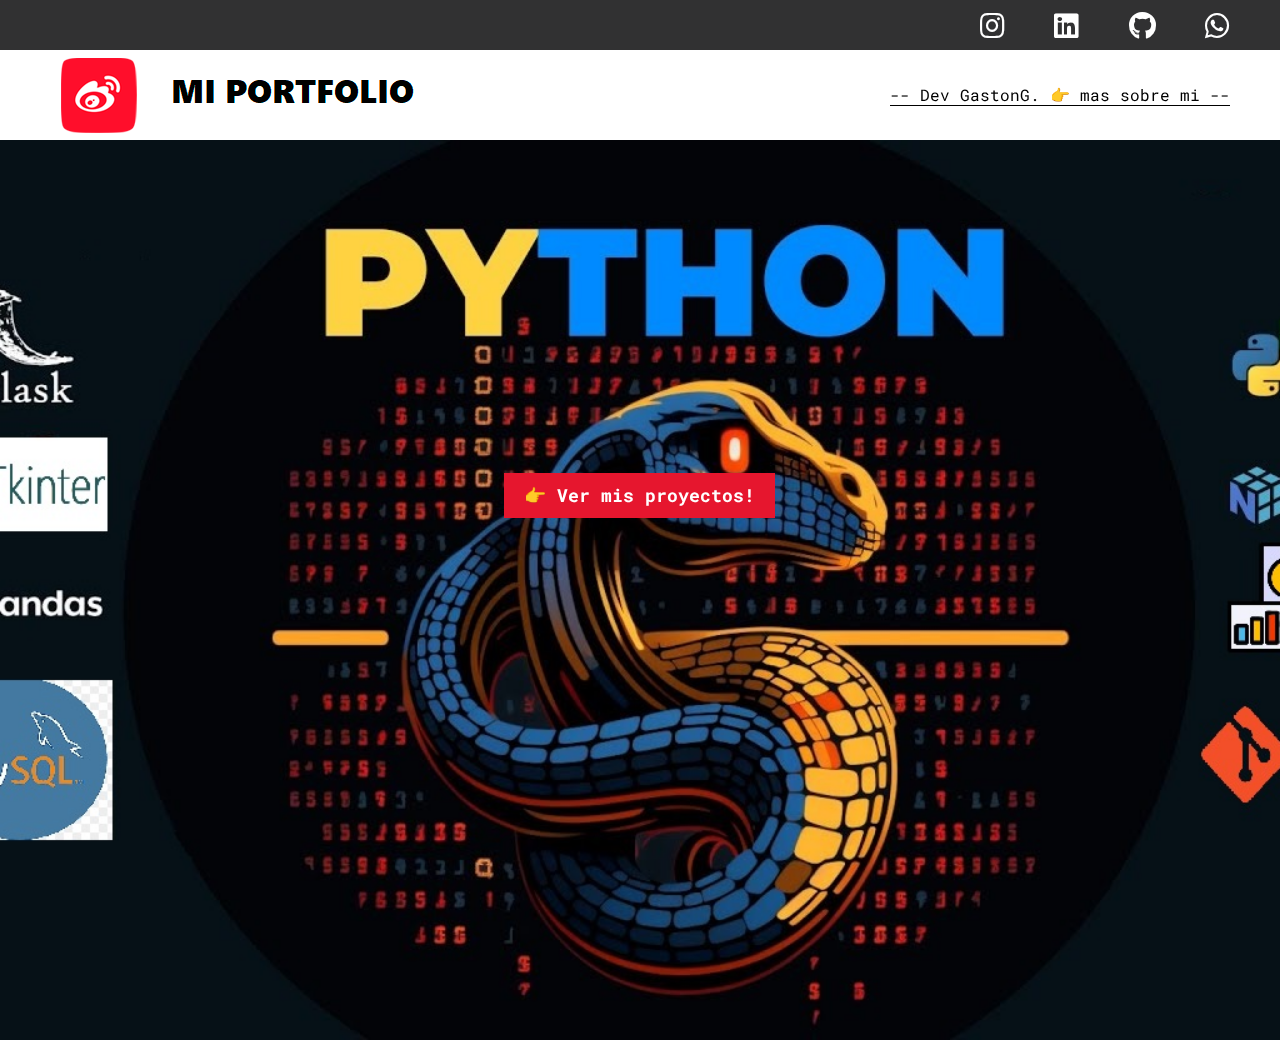
<file: index.html>
<!DOCTYPE html>
<html lang="es">
<head>
    <meta charset="UTF-8">
    <meta http-equiv="X-UA-Compatible" content="IE=edge">
    <meta name="viewport" content="width=device-width, initial-scale=1.0">
    <title>Dev Gaston.G</title>
    <link rel="icon" href="img/ico.ico">
    <link rel="stylesheet" href="css/main.css">
    <link rel="stylesheet" href="css/all.min.css">
    <link rel="stylesheet" href="css/media-query.css">
</head>
<body class="home-body">
    
    <header class="header">
        <div class="social">
            <div class="social-icons">
                <a href="https://www.instagram.com/gaston_077"><i class="fab fa-instagram"></i></a>
                <a href="https://www.linkedin.com/in/gaston-garanton-b1828b292/"><i class="fab fa-linkedin"></i></a>
                <a href="https://github.com/rusogas"><i class="fab fa-github"></i></a>
                <a href="https://wa.me/+5493484399596"><i class="fab fa-whatsapp"></i></a>
            </div>
        </div>
        <nav class="nav">
            <div class="nav-logo">
                <a href="index.html"></a>
                    <img src="img/logoo.png" alt="logo de pagina">

            </div>
            <div class="nav-link">
                <a href="profile.html">-- Dev GastonG. 👉 mas sobre mi --</a>

            </div>

        </nav>
    </header>
    <main class="home-main">
        <div class="main-container">
            <p class="main-container__text">
            </p>
            <a class="main-container__link" href="blogs.html">👉 Ver mis proyectos! </a>

        </div>

    </main>
</body>
</html>
</file>
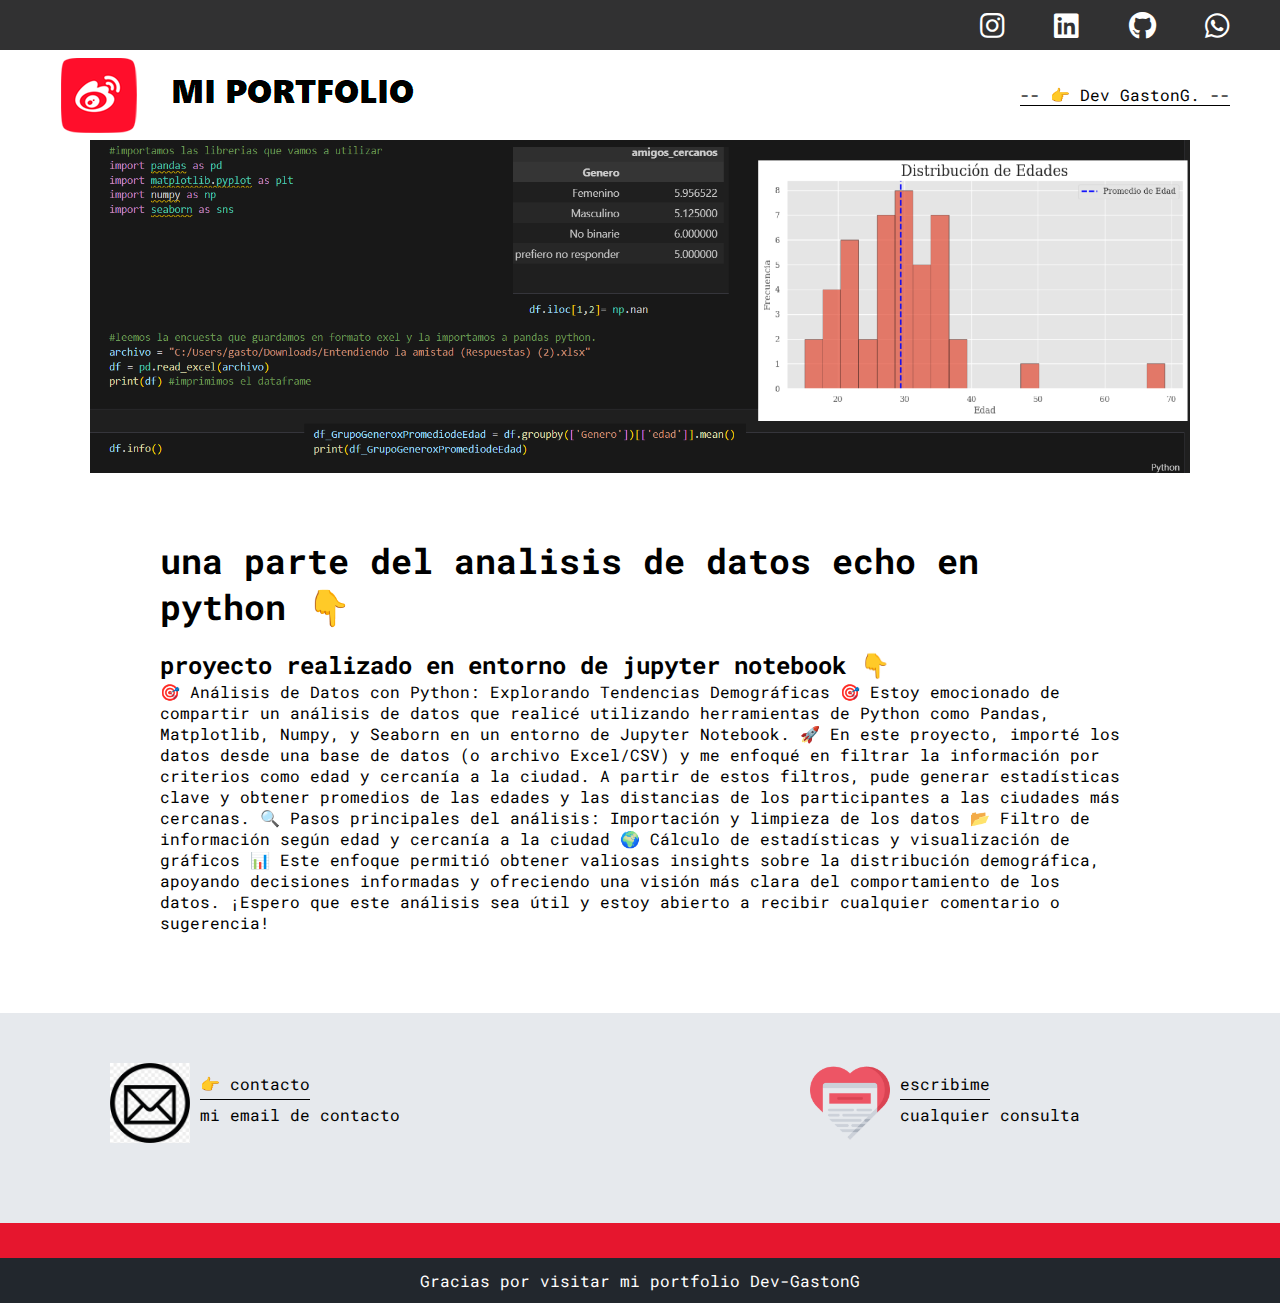
<file: blog.html>
<!DOCTYPE html>
<html lang="es">

<head>
    <meta charset="UTF-8">
    <meta http-equiv="X-UA-Compatible" content="IE=edge">
    <meta name="viewport" content="width=device-width, initial-scale=1.0">
    <title>Dev Gaston.G</title>
    <link rel="icon" href="img/ico.ico">
    <link rel="stylesheet" href="css/main.css">
    <link rel="stylesheet" href="css/all.min.css">
    <link rel="stylesheet" href="css/media-query.css">

</head>

<body>

    <header class="header">
        <div class="social">
            <div class="social-icons">
                <a href="https://www.instagram.com/gaston_077"><i class="fab fa-instagram"></i></a>
                <a href="https://www.linkedin.com/in/gaston-garanton-b1828b292/"><i class="fab fa-linkedin"></i></a>
                <a href="https://github.com/rusogas"><i class="fab fa-github"></i></a>
                <a href="https://wa.me/+5493484399596"><i class="fab fa-whatsapp"></i></a>
            </div>
        </div>
        <nav class="nav">
            <div class="nav-logo">
                <a href="index.html"></a>
                <img src="img/logoo.png" alt="logo de pagina">

            </div>
            <div class="nav-link">
                <a href="profile.html">-- 👉 Dev GastonG. -- </a>

            </div>

        </nav>
    </header>
    <main class="main-blog">
        <div class="main-blog__content">
            <img src="img/analisisdatos.png" alt="">
            <article class="blog-content__article">
                <h1>una parte del analisis de datos echo en python 👇</h1>
                <h2>proyecto realizado en entorno de jupyter notebook 👇</h2>

                <p>
                    🎯 Análisis de Datos con Python: Explorando Tendencias Demográficas 🎯
                    Estoy emocionado de compartir un análisis de datos que realicé utilizando herramientas de Python como Pandas, Matplotlib, Numpy, y Seaborn en un entorno de Jupyter Notebook. 🚀
                    En este proyecto, importé los datos desde una base de datos (o archivo Excel/CSV) y me enfoqué en filtrar la información por criterios como edad y cercanía a la ciudad. A partir de estos filtros, pude generar estadísticas clave y obtener promedios de las edades y las distancias de los participantes a las ciudades más cercanas.
                    🔍 Pasos principales del análisis:
                    Importación y limpieza de los datos 📂
                    Filtro de información según edad y cercanía a la ciudad 🌍
                    Cálculo de estadísticas y visualización de gráficos 📊
                    Este enfoque permitió obtener valiosas insights sobre la distribución demográfica, apoyando decisiones informadas y ofreciendo una visión más clara del comportamiento de los datos.
                    ¡Espero que este análisis sea útil y estoy abierto a recibir cualquier comentario o sugerencia!
                </p>

            </article>

        </div>

    </main>

    <section class="section-contact">
        <div class="contact">
            <img src="img/email.png" alt="">
            <div class="contact-info">
                <a href="mailto:gastonruso077@gmail.com">👉 contacto </a>
                <p>mi email de contacto</p>
            </div>
        </div>

        <div class="contact">
            <img src="img/006-like.png" alt="">
            <div class="contact-info">
                <a href="">escribime</a>
                <p>cualquier consulta</p>

            </div>

        </div>

    </section>

    <footer>
        <p>Gracias por visitar mi portfolio Dev-GastonG</p>
    </footer>
</body>

</html>
</file>
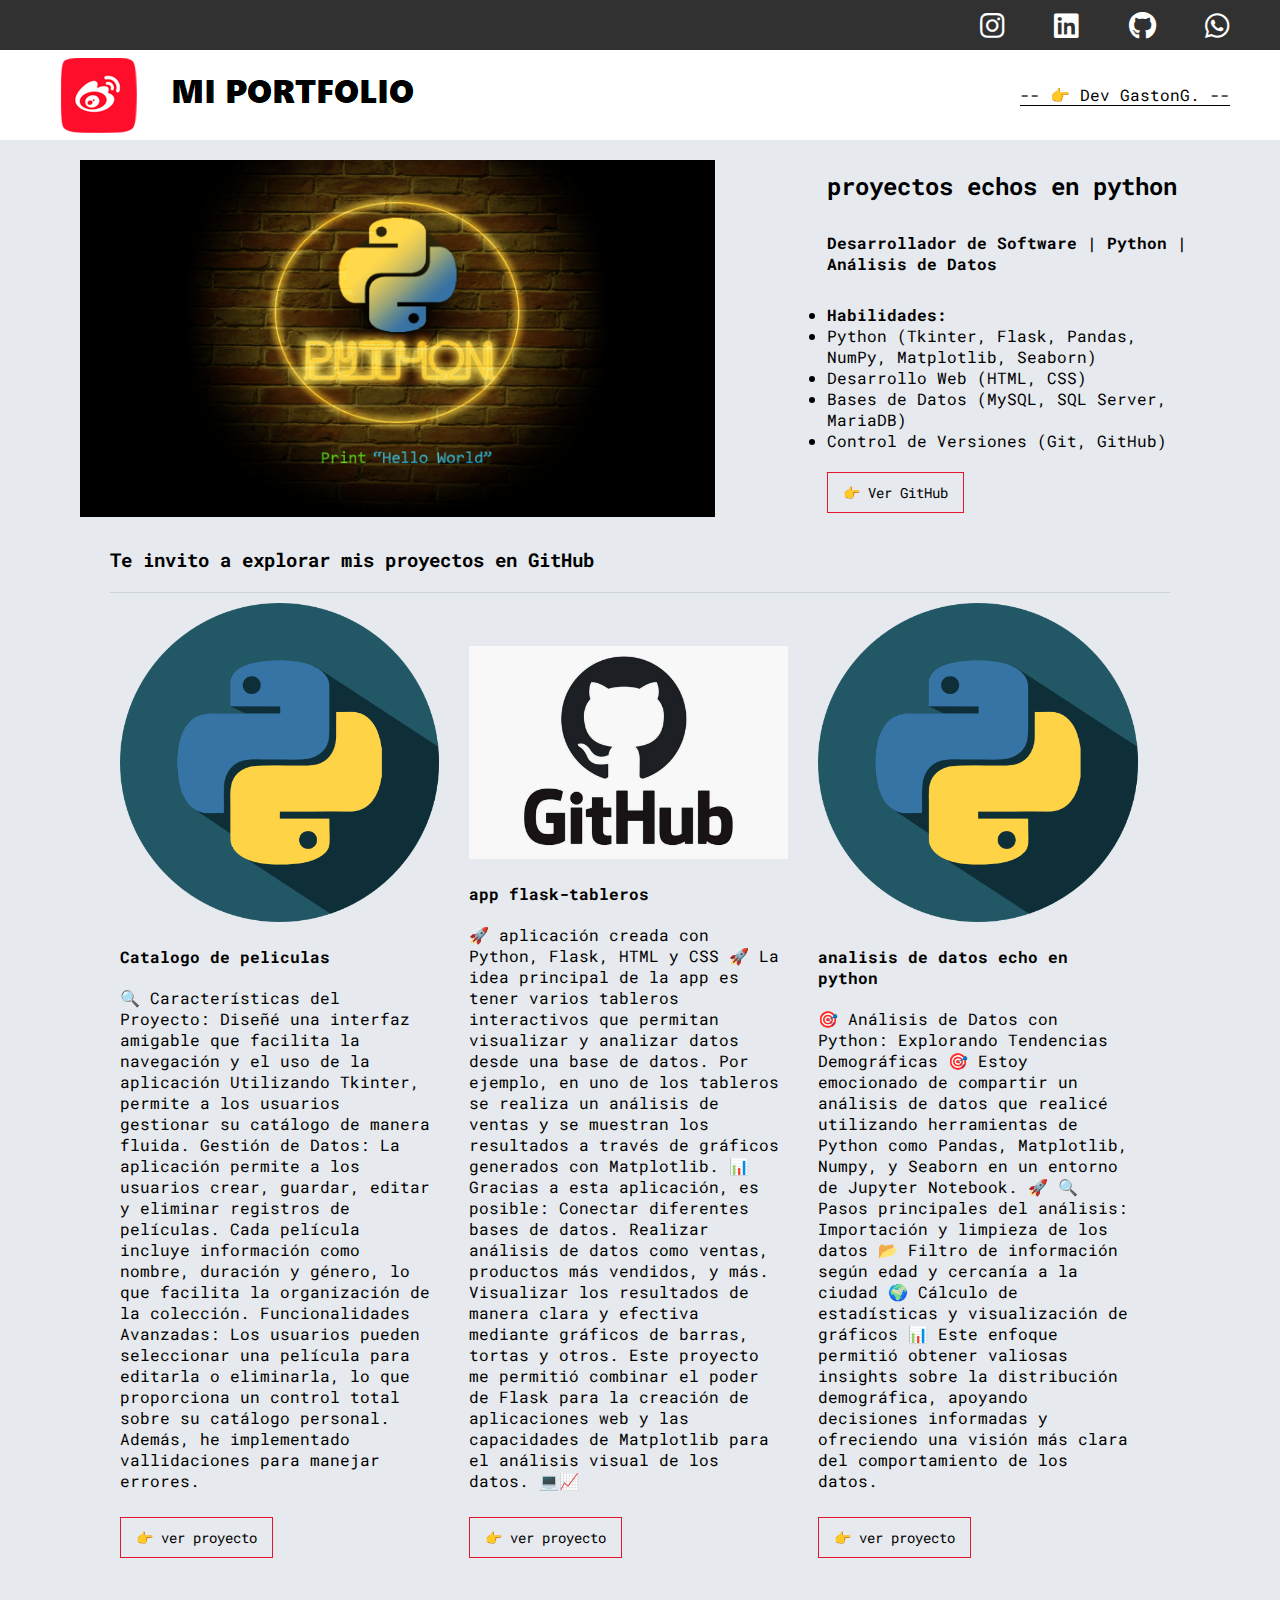
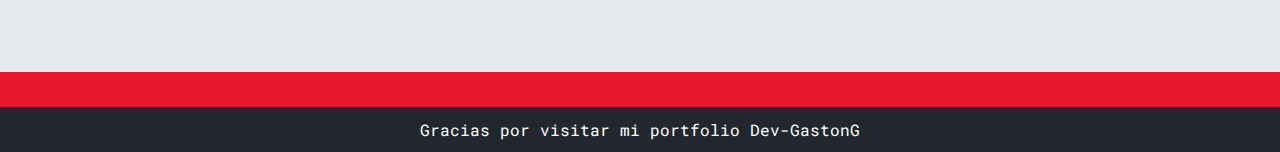
<file: blogs.html>
<!DOCTYPE html>
<html lang="es">

<head>
    <meta charset="UTF-8">
    <meta http-equiv="X-UA-Compatible" content="IE=edge">
    <meta name="viewport" content="width=device-width, initial-scale=1.0">
    <title>Dev Gaston.G</title>
    <link rel="icon" href="img/ico.ico">
    <link rel="stylesheet" href="css/main.css">
    <link rel="stylesheet" href="css/all.min.css">
    <link rel="stylesheet" href="css/media-query.css">
</head>

<body>

    <header class="header">
        <div class="social">
            <div class="social-icons">
                <a href="https://www.instagram.com/gaston_077"><i class="fab fa-instagram"></i></a>
                <a href="https://www.linkedin.com/in/gaston-garanton-b1828b292/"><i class="fab fa-linkedin"></i></a>
                <a href="https://github.com/rusogas"><i class="fab fa-github"></i></a>
                <a href="https://wa.me/+5493484399596"><i class="fab fa-whatsapp"></i></a>
            </div>
        </div>
        <nav class="nav">
            <div class="nav-logo">
                <a href="index.html"></a>
                <img src="img/logoo.png" alt="logo de pagina">

            </div>
            <div class="nav-link">
                <a href="profile.html">-- 👉 Dev GastonG. --</a>

            </div>

        </nav>
    </header>
    <main class="blogs-main">
        <section class="news">
            <div class="news-content">
                <img src="img/pythonp.png" alt="img de blog">
                <div class="news-info">
                    <h2>proyectos echos en python</h2>
                    <p>
                        <strong>Desarrollador de Software | Python | Análisis de Datos</strong>
                        
                    <ul>
                        <li><strong>Habilidades:</strong></li>
                        <li>Python (Tkinter, Flask, Pandas, NumPy, Matplotlib, Seaborn)</li>
                        <li>Desarrollo Web (HTML, CSS)</li>
                        <li>Bases de Datos (MySQL, SQL Server, MariaDB)</li>
                        <li>Control de Versiones (Git, GitHub)</li>
                    </ul>
                    </p>

                    <a class="blogs-btn" href="https://github.com/rusogas">👉 Ver GitHub </a>

                </div>
            </div>

        </section>

        <section class="posts">
            <h3>Te invito a explorar mis proyectos en GitHub </h3>
            <div class="posts-blog">
                <img src="img/python.png" alt="github">
                <h4>Catalogo de peliculas </h4>
                <p>
                    🔍 Características del Proyecto:
                    Diseñé una interfaz amigable que facilita la navegación y el uso de la aplicación Utilizando Tkinter, 
                    permite a los usuarios gestionar su catálogo de manera fluida.
                    Gestión de Datos: La aplicación permite a los usuarios crear, guardar, editar y eliminar registros de películas. Cada
                    película incluye información como nombre, duración y género, lo que facilita la organización de la colección.
                    Funcionalidades Avanzadas: Los usuarios pueden seleccionar una película para editarla o eliminarla, lo que proporciona
                    un control total sobre su catálogo personal. Además, he implementado vallidaciones para manejar errores.
                <p>
                <a class="blogs-btn" href="https://github.com/rusogas/catalogo_peliculas">👉 ver proyecto </a>
            </div>
            <div class="posts-blog">
                <img src="img/github.jpg" alt="github">
                <h4>app flask-tableros </h4>
                <p>
                    🚀 aplicación creada con Python, Flask, HTML y CSS 🚀
                    La idea principal de la app es tener varios tableros interactivos que permitan visualizar y analizar datos desde una
                    base de datos. Por ejemplo, en uno de los tableros se realiza un análisis de ventas y se muestran los resultados a
                    través de gráficos generados con Matplotlib. 📊
                    Gracias a esta aplicación, es posible:
                    Conectar diferentes bases de datos.
                    Realizar análisis de datos como ventas, productos más vendidos, y más.
                    Visualizar los resultados de manera clara y efectiva mediante gráficos de barras, tortas y otros.
                    Este proyecto me permitió combinar el poder de Flask para la creación de aplicaciones web y las capacidades de
                    Matplotlib para el análisis visual de los datos. 💻📈
                </p>
                <a class="blogs-btn" href="https://github.com/rusogas/flask-tableros"> 👉 ver proyecto </a>
            </div>
            <div class="posts-blog">
                <img src="img/python.png" alt="github">
                <h4>analisis de datos echo en python </h4>
                <p>
                    🎯 Análisis de Datos con Python: Explorando Tendencias Demográficas 🎯
                    Estoy emocionado de compartir un análisis de datos que realicé utilizando herramientas de Python como Pandas,
                    Matplotlib, Numpy, y Seaborn en un entorno de Jupyter Notebook. 🚀
                    🔍 Pasos principales del análisis:
                    Importación y limpieza de los datos 📂
                    Filtro de información según edad y cercanía a la ciudad 🌍
                    Cálculo de estadísticas y visualización de gráficos 📊
                    Este enfoque permitió obtener valiosas insights sobre la distribución demográfica, apoyando decisiones informadas y
                    ofreciendo una visión más clara del comportamiento de los datos.
                </p>
                <a class="blogs-btn" href="blog.html">👉 ver proyecto </a>
            </div>

        </section>



    </main>
    <footer>
        <p>Gracias por visitar mi portfolio Dev-GastonG</p>
    </footer>
</body>

</html>
</file>
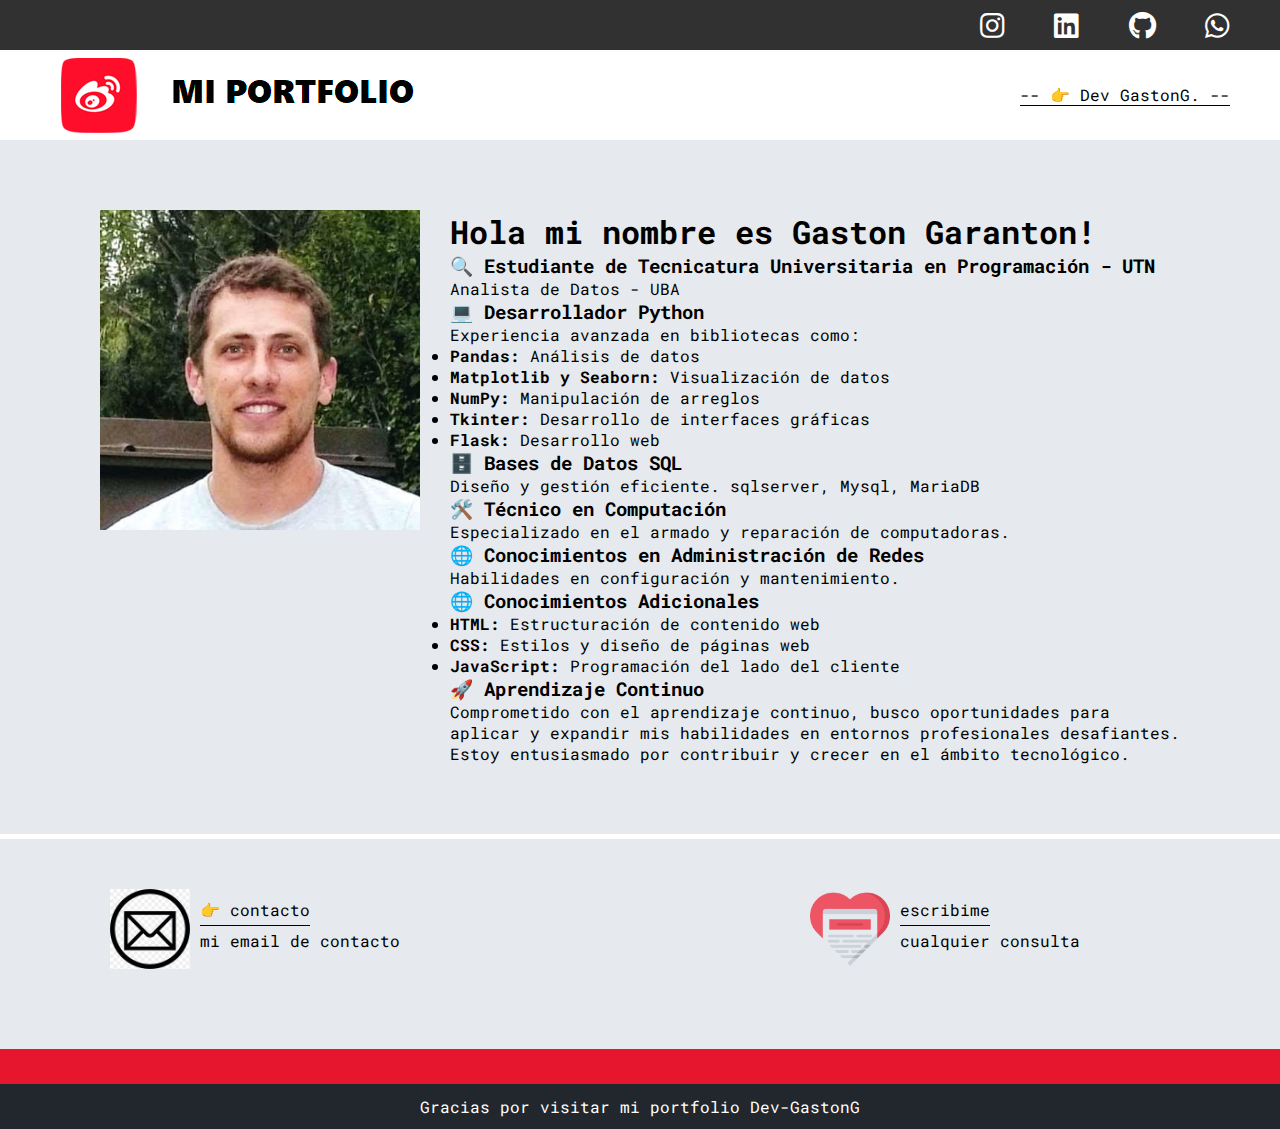
<file: profile.html>
<!DOCTYPE html>
<html lang="es">

<head>
    <meta charset="UTF-8">
    <meta http-equiv="X-UA-Compatible" content="IE=edge">
    <meta name="viewport" content="width=device-width, initial-scale=1.0">
    <title>Dev Gaston.G</title>
    <link rel="icon" href="img/ico.ico">
    <link rel="stylesheet" href="css/main.css">
    <link rel="stylesheet" href="css/all.min.css">
    <link rel="stylesheet" href="css/media-query.css">
</head>

<body>

    <header class="header">
        <div class="social">
            <div class="social-icons">
                <a href="https://www.instagram.com/gaston_077"><i class="fab fa-instagram"></i></a>
                <a href="https://www.linkedin.com/in/gaston-garanton-b1828b292/"><i class="fab fa-linkedin"></i></a>
                <a href="https://github.com/rusogas"><i class="fab fa-github"></i></a>
                <a href="https://wa.me/+5493484399596"><i class="fab fa-whatsapp"></i></a>
            </div>
        </div>
        <nav class="nav">
            <div class="nav-logo">
                <a href="index.html"></a>
                <img src="img/logoo.png" alt="logo de pagina">

            </div>
            <div class="nav-link">
                <a href="profile.html">-- 👉 Dev GastonG. -- </a>

            </div>

        </nav>
    </header>
    <main>
        <section class="profile">
            <div class="profile-img">
                <img src="img/gaston.jpg" alt="">
            </div>
            <div class="profile-info">
                <h1> Hola mi nombre es Gaston Garanton! </h1>
                <h3>🔍 Estudiante de Tecnicatura Universitaria en Programación - UTN</h3>
                <p>Analista de Datos - UBA</p>
            
                <h3>💻 Desarrollador Python</h3>
                <p>Experiencia avanzada en bibliotecas como:</p>
                <ul>
                    <li><strong>Pandas:</strong> Análisis de datos</li>
                    <li><strong>Matplotlib y Seaborn:</strong> Visualización de datos</li>
                    <li><strong>NumPy:</strong> Manipulación de arreglos</li>
                    <li><strong>Tkinter:</strong> Desarrollo de interfaces gráficas</li>
                    <li><strong>Flask:</strong> Desarrollo web</li>
                </ul>
            
                <h3>🗄️ Bases de Datos SQL</h3>
                <p>Diseño y gestión eficiente. sqlserver, Mysql, MariaDB</p>
            
                <h3>🛠️ Técnico en Computación</h3>
                <p>Especializado en el armado y reparación de computadoras.</p>
            
                <h3>🌐 Conocimientos en Administración de Redes</h3>
                <p>Habilidades en configuración y mantenimiento.</p>

                <h3>🌐 Conocimientos Adicionales</h3>
                <ul>
                    <li><strong>HTML:</strong> Estructuración de contenido web</li>
                    <li><strong>CSS:</strong> Estilos y diseño de páginas web</li>
                    <li><strong>JavaScript:</strong> Programación del lado del cliente</li>
                </ul>
            
                <h3>🚀 Aprendizaje Continuo</h3>
                <p>Comprometido con el aprendizaje continuo, busco oportunidades para aplicar y expandir mis habilidades en entornos profesionales desafiantes. Estoy entusiasmado por contribuir y crecer en el ámbito tecnológico.</p>

            </div>

    </main>


    <section class="section-contact">
        <div class="contact">
            <img src="img/email.png" alt="">
            <div class="contact-info">
                <a href="mailto:gastonruso077@gmail.com">👉 contacto </a>
                <p>mi email de contacto</p>
            </div>
        </div>

        <div class="contact">
            <img src="img/006-like.png" alt="">
            <div class="contact-info">
                <a href="">escribime</a>
                <p>cualquier consulta</p>

            </div>

        </div>

    </section>

    <footer>
        <p>Gracias por visitar mi portfolio Dev-GastonG</p>
    </footer>
</body>

</html>
</file>
<file: css/main.css>
/* Roboto Slab 400, 700
   Roboto 400 500 700 900
   Roboto Mono 400 500 700
*/

@import url('https://fonts.googleapis.com/css2?family=Roboto+Mono:wght@400;500;700&family=Roboto+Slab:wght@400;700&family=Roboto:wght@400;500;700;900&display=swap');

/* Reseteo de estilos */
* {
  padding: 0;
  margin: 0;
  box-sizing: border-box;
}

body {
  font-family: 'Roboto Mono', sans-serif;
  font-weight: 400;
}

.home-body {
  position: fixed;
  top: 0;
  bottom: 0;
  left: 0;
  right: 0;
}

/* HEADER - Social */
.header {
  width: 100%;
  height: 140px;
  display: grid;
  grid-template-rows: 1fr 1fr;
}

.social {
  background-color: #313132;
  width: 100%;
  height: 50px;
  display: grid;
}

.social-icons {
  width: 250px;
  height: auto;
  display: flex;
  align-items: center;
  justify-content: space-between;
  justify-self: end;
  margin-right: 50px;
}

.social-icons a {
  color: #fff;
  font-size: 28px;
}

.social-icons a:hover {
  color: #616161;
}

/* HEADER - Menu de Navegación */
.nav {
  display: grid;
  grid-template-columns: 1fr 1fr;
  height: 90px;
}

.nav-logo {
  margin-left: 50px;
  display: flex;
  align-items: center;
  justify-content: flex-start;
}

.nav-link {
  display: flex;
  align-items: center;
  justify-content: flex-end;
  margin-right: 50px;
}

.nav-link a {
  text-decoration: none;
  color: #000;
  border-bottom: 1px solid #000;
}

/* MAIN DE HOME */
.home-main {
  display: grid;
  grid-template-columns: 1fr 4fr 1fr;
  height: 100vh;
  background-image: url('../img/pythonf.jpg');
  background-position: center;
  background-repeat: no-repeat;
  background-size: cover;
  background-attachment: local;
}

.main-container {
  display: grid;
  grid-column: 2;
  justify-items: center;
  height: 350px;
  margin-top: 80px;
}

.main-container__text {
  text-align: center;
  font-size: 30px;
  font-weight: 700;
  letter-spacing: 10px;
  color: #fff;
}

.main-container__link {
  background-color: #e6162e;
  display: inline-block;
  padding: 10px 20px;
  text-decoration: none;
  color: #fff;
  font-weight: 700;
  font-size: 18px;
  height: 45px;
  margin-top: 200px;
}

.main-container__link:hover {
  background-color: #eb253C;
}

/* PAGINA DE BLOGS */
.blogs-main {
  background-color: #e6e9ed;
  padding: 10px 80px 40px;
}

.news-content {
  display: grid;
  grid-template-columns: 2fr 1fr;
  grid-template-rows: 2fr;
}

.news-content img {
  grid-column: 1;
  width: 85%;
  display: inline-block;
  margin: 10px 0; 
}

.news-info {
  grid-column: 2;
}

.news-info h2 {
  margin-top: 20px;
}

.news-info p {
  margin: 30px 0;
}

/* BOTON DE BLOGS */
.blogs-btn {
  text-decoration: none;
  color: #000;
  border: 1px solid #e6162e;
  padding: 10px 15px;
  font-size: 14px;
}

/* POST */
.posts {
  padding: 0 30px 20px;
}

.posts h3 {
  border-bottom: 1px solid #cdd2da;
  padding: 20px 0;
}

.posts-blog {
  display: inline-block;
  padding: 10px;
  max-width: 32%;
  margin-bottom: 20px;
}

.posts-blog img {
  width: 100%;
}

.posts-blog h4 {
  margin: 20px 0;
} 

.posts-blog p {
  margin-bottom: 35px;
}

/* FOOTER */
footer {
  width: 100%;
  height: 80px;
  background-color: #22272d;
  border-top: 35px solid #e6162e;
  display: flex;
  align-items: center;
  justify-content: center;
}

footer p {
  color: #fff;
  text-align: center;
}

/* BLOG */
.main-blog {
  padding: 0 80px 40px;
}

.main-blog__content img {
  display: inline-block;
  padding: 0 10px 40px;
  width: 100%;
}

.blog-content__article {
  padding: 0 80px 40px;
}

.blog-content__article h4 {
  border-bottom: 1px solid #cdd2da;
  padding: 20px 0;
}

.blog-content__article h1 {
  margin: 20px 0;
  font-size: 35px;
}

/* SECCION DE CONTACTO */
.section-contact {
  width: 100%;
  background-color: #e6e9ed;
  display: flex;
  justify-content: space-between;
  padding: 20px 80px 50px;
}

.contact {
  display: flex;
  margin: 20px 0px 20px 20px;
}

.contact img {
  width: 100px;
  display: inline-block;
  padding: 10px;
}

.contact-info {
  padding: 20px 0;
  width: 300px;
}

.contact-info a {
  text-decoration: none;
  color: #000;
  border-bottom: 1px solid #000;
  padding-bottom: 5px;
}

.contact-info p {
  margin-top: 10px;
}

/* PERFIL */
.profile {
  padding: 70px 100px;
  background-color: #e6e9ed;
  margin-bottom: 5px;
  display: flex; 
}

.profile img {
  width: 320px;
  margin-right: 30px;
}

.projects-container {
  padding: 0 80px 40px;
}

.projects-container h3 {
  border-bottom: 1px solid #cdd2da;
  padding: 20px 0;
  text-align: center;
}

.project {
  display: inline-block;
  padding: 15px;
  max-width: 32%;
  margin-bottom: 50px;
}

.project h4 {
  margin: 20px 0;
}

.project p {
  margin-bottom: 35px;
}

/* MEDIA QUERIES PARA RESPONSIVIDAD */
@media (max-width: 1000px) {
  .home-main {
    grid-template-columns: 1fr; /* Cambiar a una sola columna */
    height: auto; /* Ajustar altura automáticamente */
  }

  .main-container {
    height: auto; /* Permitir que el contenedor principal se ajuste */
    margin-top: 20px; /* Reducir margen superior */
  }

  .main-container__text {
    font-size: 24px; /* Reducir el tamaño de la fuente */
    letter-spacing: 5px; /* Reducir el espaciado de letras */
  }

  .main-container__link {
    margin-top: 50px; /* Reducir margen superior */
  }

  .blogs-main {
    padding: 10px 20px; /* Ajustar el padding */
  }

  .news-content {
    grid-template-columns: 1fr; /* Cambiar a una sola columna */
  }

  .posts-blog {
    max-width: 100%; /* Asegurar que las publicaciones ocupen todo el ancho */
  }

  .section-contact {
    flex-direction: column; /* Cambiar a columna */
    align-items: center; /* Centrar elementos */
  }

  .contact-info {
    width: auto; /* Ajustar el ancho */
  }

  .profile {
    flex-direction: column; /* Cambiar a columna */
    align-items: center; /* Centrar elementos */
    padding: 20px; /* Reducir padding */
  }

  .projects-container {
    padding: 0 20px 20px; /* Ajustar el padding */
  }

  .project {
    max-width: 100%; /* Asegurar que los proyectos ocupen todo el ancho */
  }
}
</file>
<file: css/media-query.css>
/* Ajustes para pantallas medianas (hasta 1060px) */
  @media screen and (max-width: 1060px) {
      .posts {
          padding: 20px; /* Ajustado para pantallas medianas */
      }
  }
  
  /* Ajustes para pantallas pequeñas (hasta 800px) */
  @media screen and (max-width: 800px) {
      /* Página de Inicio */
      .home-main {
        grid-template-columns: 1fr; /* Una columna en pantallas pequeñas */
        background-size: contain; /* Asegura que la imagen se vea completa */
        background-position: center; /* Centra la imagen en el contenedor */
        background-repeat: no-repeat; /* Evita que la imagen se repita */
        height: 100vh; /* Ajusta la altura automáticamente */
        
    }
  
      .main-container {
          padding: 10px; /* Espaciado general */
          text-align: center; /* Centra el contenido */
      }
  
      /* Navbar */
      .nav-logo {
          display: flex;
          align-items: center;
          justify-content: center; /* Centrar el logo */
          margin-bottom: 20px; /* Espacio debajo del logo */
      }
  
      .nav-logo img {
          width: 100%; /* Cambiar a 100% para que el logo ocupe todo el ancho */
          max-width: 150px; /* Opcional: para limitar el tamaño en pantallas más grandes */
      }
  
      /* Texto de Bienvenida */
      .main-container__text {
          font-size: 20px; /* Tamaño de fuente ajustado */
          margin-bottom: 20px; /* Espacio debajo del texto */
      }
  
      /* Contenido de Noticias */
      .news {
          padding: 10px; /* Ajustado */
          width: 100%; /* Ocupa el ancho completo */
      }
  
      .news-content {
          display: grid; /* Mantiene la rejilla activa */
          grid-template-columns: repeat(auto-fit, minmax(250px, 1fr)); /* Ajuste automático de columnas */
          gap: 15px; /* Espaciado entre elementos */
      }
  
      .news-content img {
          width: 100%; /* Asegura que las imágenes se ajusten al ancho */
          padding: 0; /* Elimina padding que puede causar desbordamiento */
          border-radius: 8px; /* Bordes redondeados opcionales */
      }
  
      .posts-blog {
          width: 100%; /* Cambiado para ocupar el 100% */
          max-width: none; /* Asegúrate de que no haya un max-width */
          padding: 0; /* Eliminar padding adicional */
      }
  
      /* Blog */
      .main-blog {
          padding: 20px; /* Ajustado */
      }
  
      .main-blog__content img {
          width: 100%; /* Asegúrate de que las imágenes ocupen el 100% */
          border-radius: 8px; /* Bordes redondeados opcionales */
      }
  
      .blog-content__article {
          padding: 0; /* Ajustado */
      }
  
      /* Sección de Contacto */
      .section-contact {
          padding: 20px; /* Ajustado */
      }
  
      .contact {
          display: grid; /* Cambiado a grid para mejor control */
          margin: 0; /* Elimina márgenes para alineación adecuada */
      }
  
      /* Página de Perfil */
      .profile {
          padding: 20px; /* Ajustado */
      }
  
      .profile-img img {
          width: 100%; /* Cambiado para ocupar el 100% */
          border-radius: 8px; /* Bordes redondeados opcionales */
      }
  
      .projects-container {
          padding: 20px; /* Ajustado */
      }
  
      .project {
          width: 100%; /* Cambiado para ocupar el 100% */
          text-align: center;
          margin-bottom: 15px; /* Espacio entre proyectos */
      }
  }
  
  /* Ajustes adicionales para pantallas muy pequeñas (hasta 500px) */
  @media screen and (max-width: 500px) {
      .social-icons {
          width: 100%;
          padding: 0 5px; /* Elimina padding innecesario */
          margin: 0;
      }
  
      /* Ajustes en Navbar */
      .nav-logo {
          padding: 10px; /* Espaciado dentro de la navbar */
      }
  
      /* Texto de Bienvenida */
      .main-container__text {
          font-size: 18px; /* Tamaño de fuente más pequeño */
          text-align: center; /* Centra el texto */
          padding: 0 10px; /* Espaciado alrededor del texto */
      }
  
      /* Página de BLOGS */
      .blogs-main {
          padding: 0;
      }
  
      .news {
          width: 100%;
          padding: 10px; /* Espacio adicional */
      }
  
      .news-content {
          display: grid; /* Mantiene la rejilla activa */
          grid-template-columns: 1fr; /* Columna única en móviles */
          gap: 10px; /* Espaciado entre elementos */
      }
  
      .news-content img {
          width: 100%; /* Asegura que las imágenes se ajusten al ancho */
          border-radius: 8px; /* Bordes redondeados opcionales */
      }
  
      .posts {
          width: 100%;
          padding: 10px; /* Espacio dentro de los posts */
      }
  
      .posts-blog {
          width: 100%; /* Cambiado para ocupar el 100% */
      }
  
      /* Página de Blog */
      .main-blog {
          padding: 10px; /* Espacio ajustado */
      }
  
      .main-blog__content img {
          padding: 0; /* Sin padding */
      }
  
      .blog-content__article {
          padding: 0; /* Ajustado */
      }
  
      /* Sección de Contacto */
      .section-contact {
          padding: 10px; /* Espaciado ajustado */
          display: grid; /* Mantiene el control de la sección */
      }
  
      .contact {
          display: grid; /* Cambiado a grid para un mejor control */
          margin: 0;
      }
  
      /* Página de Perfil */
      .profile {
          padding: 10px; /* Ajustado */
          display: grid;
      }
  
      .profile-img img {
          width: 100%; /* Cambiado para ocupar el 100% */
          border-radius: 8px; /* Bordes redondeados opcionales */
      }
  
      .projects-container {
          padding: 10px; /* Espaciado ajustado */
      }
  
      .project {
          padding: 0;
          width: 100%; /* Cambiado para ocupar el 100% */
          text-align: center;
          margin-bottom: 10px; /* Espacio entre proyectos */
      }
  }
</file>
